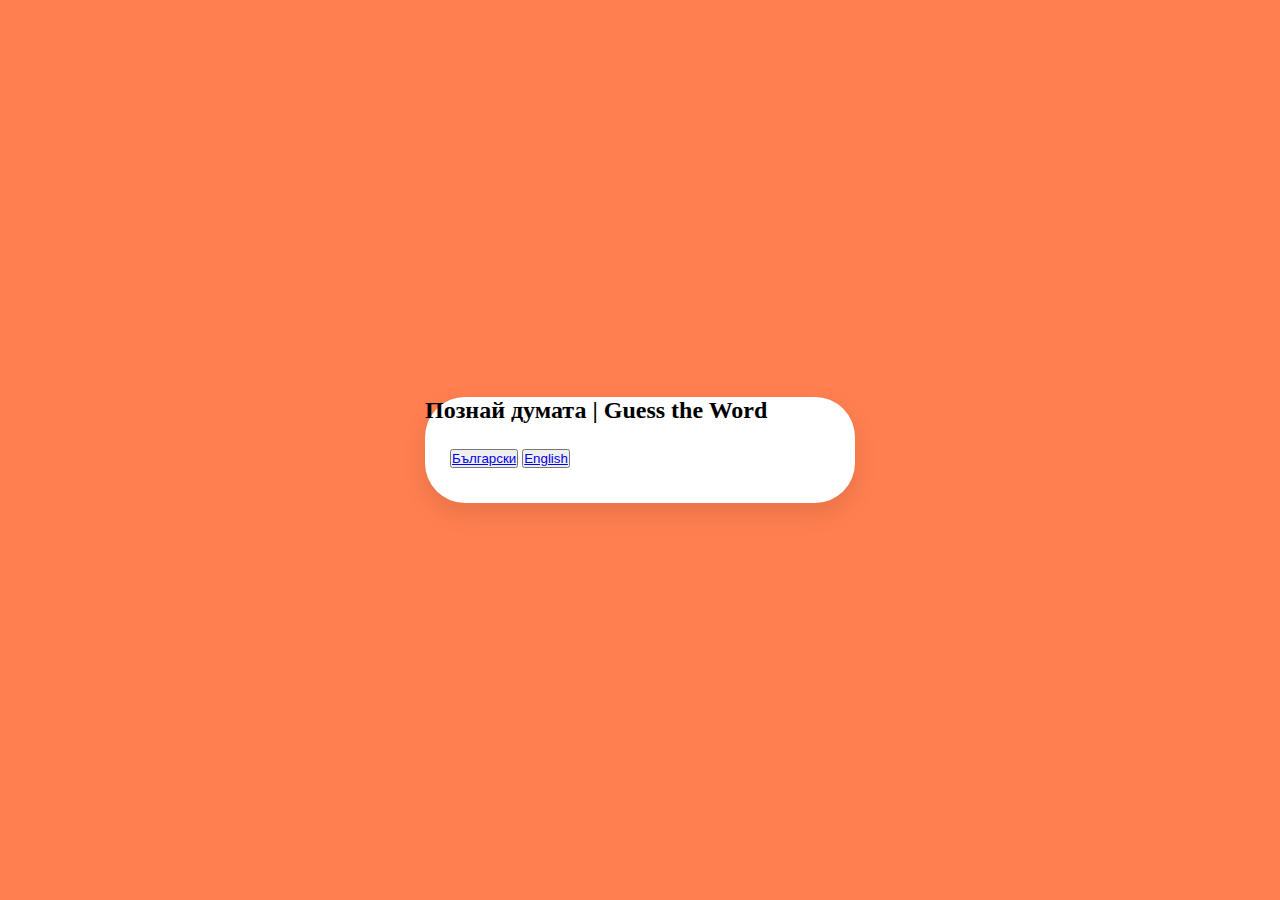
<file: index.html>
<!DOCTYPE html>
<html lang="en" dir="ltr">
  <head>
    <meta charset="utf-8">
    <title>Guess Word | Познай думата</title>
    <link rel="stylesheet" href="style.css">
    <meta name="viewport" content="width=device-width, initial-scale=1.0">
  </head>
  <body>
    <div class="wrapper">
      <h2>Познай думата | Guess the Word</h2>
      <div class="content">
        <button class = bg><a href="bulgarian.html">Български</a></button>
        <button class = en><a href="english.html">English</a></button>
      </div>
    </div>
  </body>
</html>
</file>
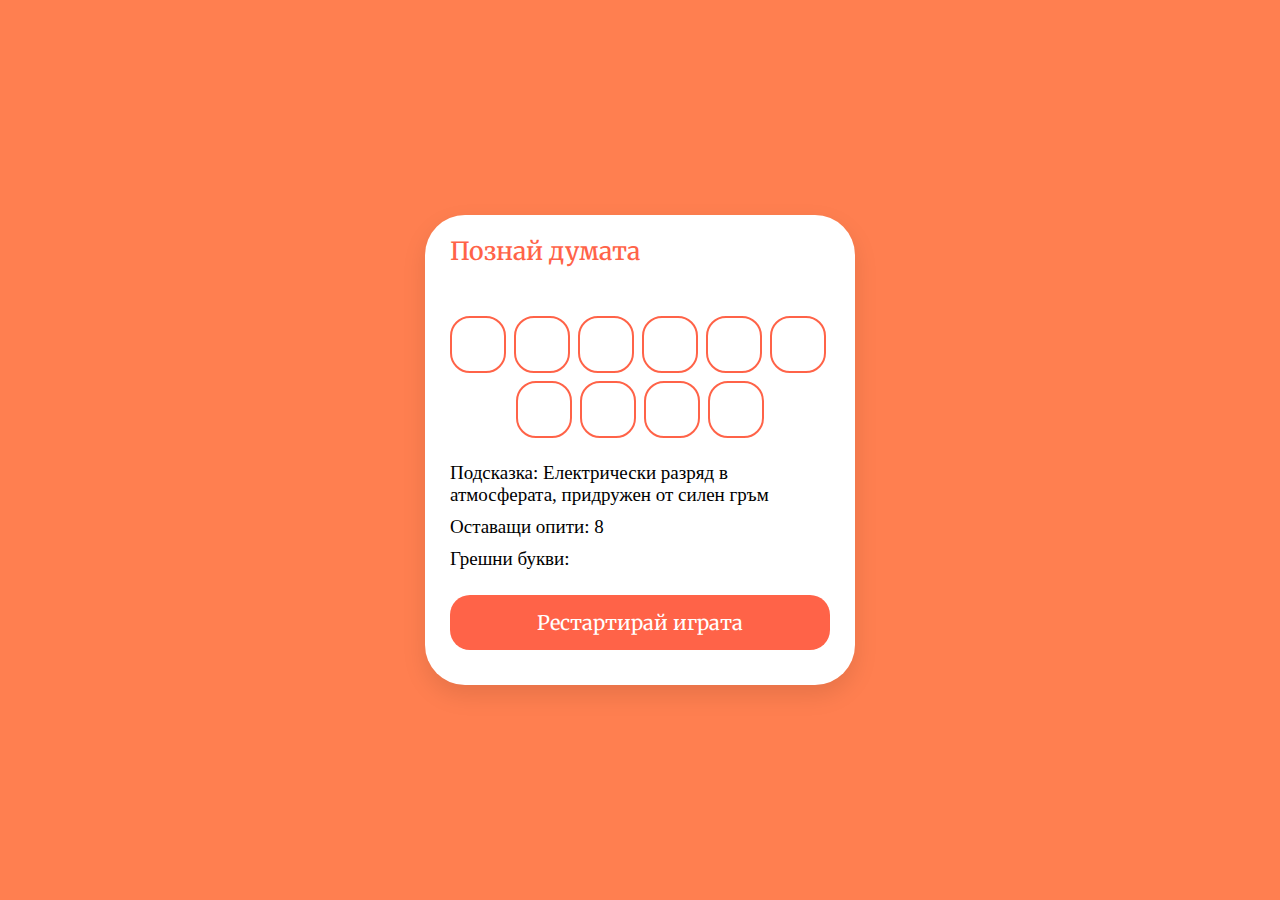
<file: bulgarian.html>
<!DOCTYPE html>
<html lang="en" dir="ltr">
  <head>
    <meta charset="utf-8">
    <title>Познай думата</title>
    <link rel="stylesheet" href="style.css">
    <meta name="viewport" content="width=device-width, initial-scale=1.0">
  </head>
  <body>
    <div class="wrapper">
      <h1>Познай думата</h1>
      <div class="content">
        <input type="text" class="typing-input" maxlength="1">
        <div class="inputs"></div>
        <div class="details">
          <p class="hint">Подсказка: <span></span></p>
          <p class="guess-left">Оставащи опити: <span></span></p>
          <p class="wrong-letter">Грешни букви: <span></span></p>
        </div>
        <button class="reset-btn">Рестартирай играта</button>
      </div>
    </div>
    <script src="wordsBulgarian.js"></script>
    <script src="scriptBulgarian.js"></script>
  </body>
</html>
</file>
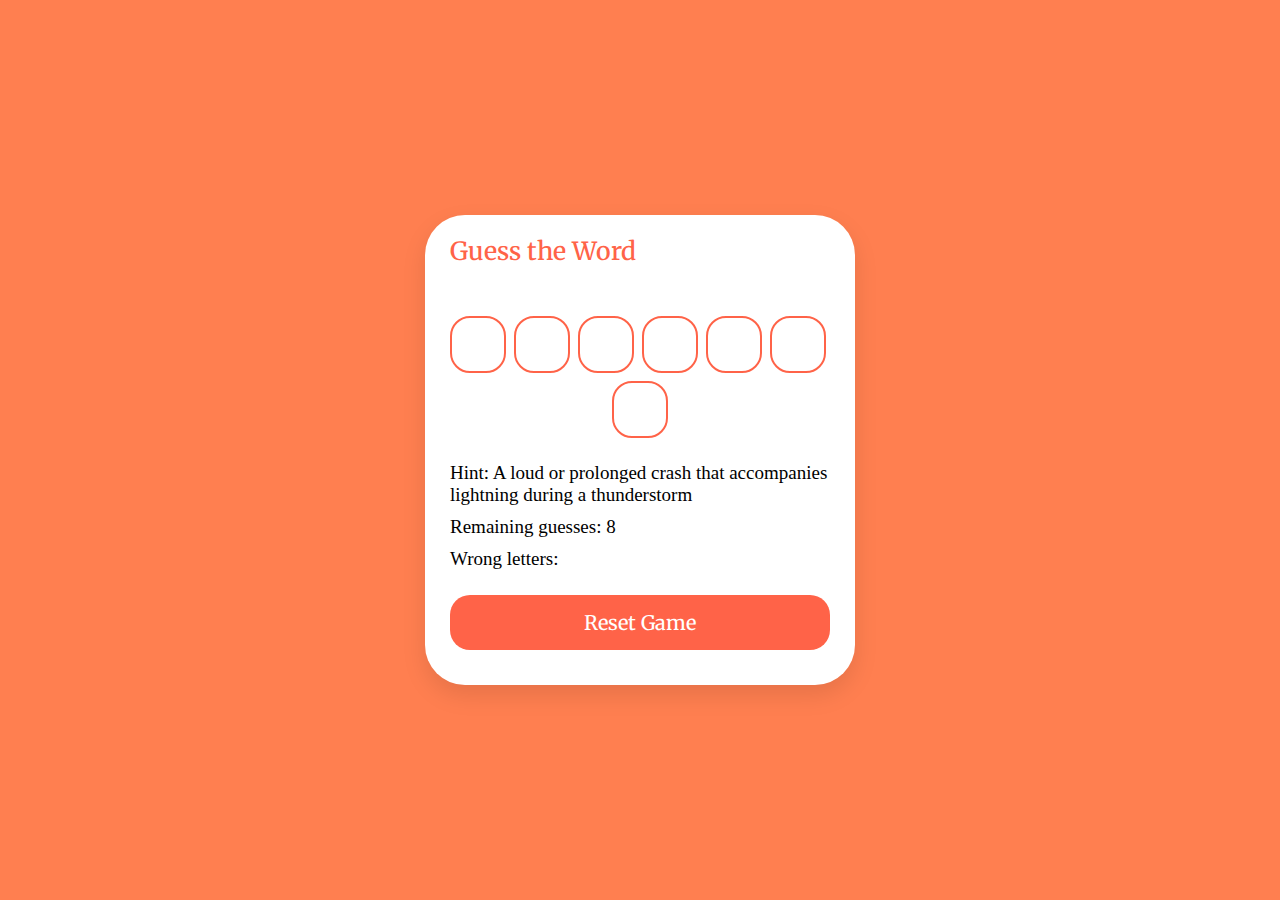
<file: english.html>
<!DOCTYPE html>
<html lang="en" dir="ltr">
  <head>
    <meta charset="utf-8">
    <title>Guess Word</title>
    <link rel="stylesheet" href="style.css">
    <meta name="viewport" content="width=device-width, initial-scale=1.0">
  </head>
  <body>
    <div class="wrapper">
      <h1>Guess the Word</h1>
      <div class="content">
        <input type="text" class="typing-input" maxlength="1">
        <div class="inputs"></div>
        <div class="details">
          <p class="hint">Hint: <span></span></p>
          <p class="guess-left">Remaining guesses: <span></span></p>
          <p class="wrong-letter">Wrong letters: <span></span></p>
        </div>
        <button class="reset-btn">Reset Game</button>
      </div>
    </div>
    <script src="wordsEnglish.js"></script>
    <script src="scriptEnglish.js"></script>
  </body>
</html>
</file>
<file: style.css>
@import url('https://fonts.googleapis.com/css2?family=Merriweather:wght@300&family=Unbounded&display=swap');
*{
  margin: 0;
  padding: 0;
  box-sizing: border-box;
}
body{
  display: flex;
  padding: 0 10px;
  min-height: 100vh;
  align-items: center;
  justify-content: center;
  background: #ff7f50;
}
.wrapper{
  width: 430px;
  background: #fff;
  border-radius: 40px;
  box-shadow: 0 10px 25px rgba(0,0,0,0.1);
}
.wrapper h1{
  font-size: 25px;
  font-weight: 500;
  padding: 20px 25px;
  color: #ff6348;
  font-family: Merriweather;
}
.wrapper .content{
  margin: 25px 25px 35px;
}
.content .inputs{
  display: flex;
  flex-wrap: wrap;
  justify-content: center;
}
.inputs input{
  height: 57px;
  width: 56px;
  margin: 4px;
  font-size: 24px;
  font-weight: 500;
  color: #ff6348;
  text-align: center;
  border-radius: 20px;
  background: none;
  pointer-events: none;
  text-transform: uppercase;
  border: 2px solid #ff6348;
  font-family: Unbounded;
}
.typing-input {
  opacity: 0;
  z-index: -999;
  position: absolute;
  pointer-events: none;
}
.inputs input:first-child{
  margin-left: 0px;
}
.content .details{
  margin: 20px 0 25px;
}
.details p{
  font-size: 19px;
  margin-bottom: 10px;
}
.content .reset-btn{
  width: 100%;
  border: none;
  cursor: pointer;
  color: #fff;
  outline: none;
  padding: 15px 0;
  font-size: 20px;
  border-radius: 20px;
  background: #ff6348;
  transition: all 0.3s ease;
  font-family: Merriweather;
}
.content .reset-btn:hover{
  background: #ff7f50;
}
@media screen and (max-width: 460px) {
  .wrapper {
    width: 100%;
  }
  .wrapper h1{
    font-size: 22px;
    padding: 16px 20px;
  }
  .wrapper .content{
    margin: 25px 20px 35px;
  }
  .inputs input{
    height: 51px;
    width: 50px;
    margin: 3px;
    font-size: 22px;
  }
  .details p{
    font-size: 17px;
  }
  .content .reset-btn{
    padding: 14px 0;
    font-size: 16px;
  }
}
</file>
